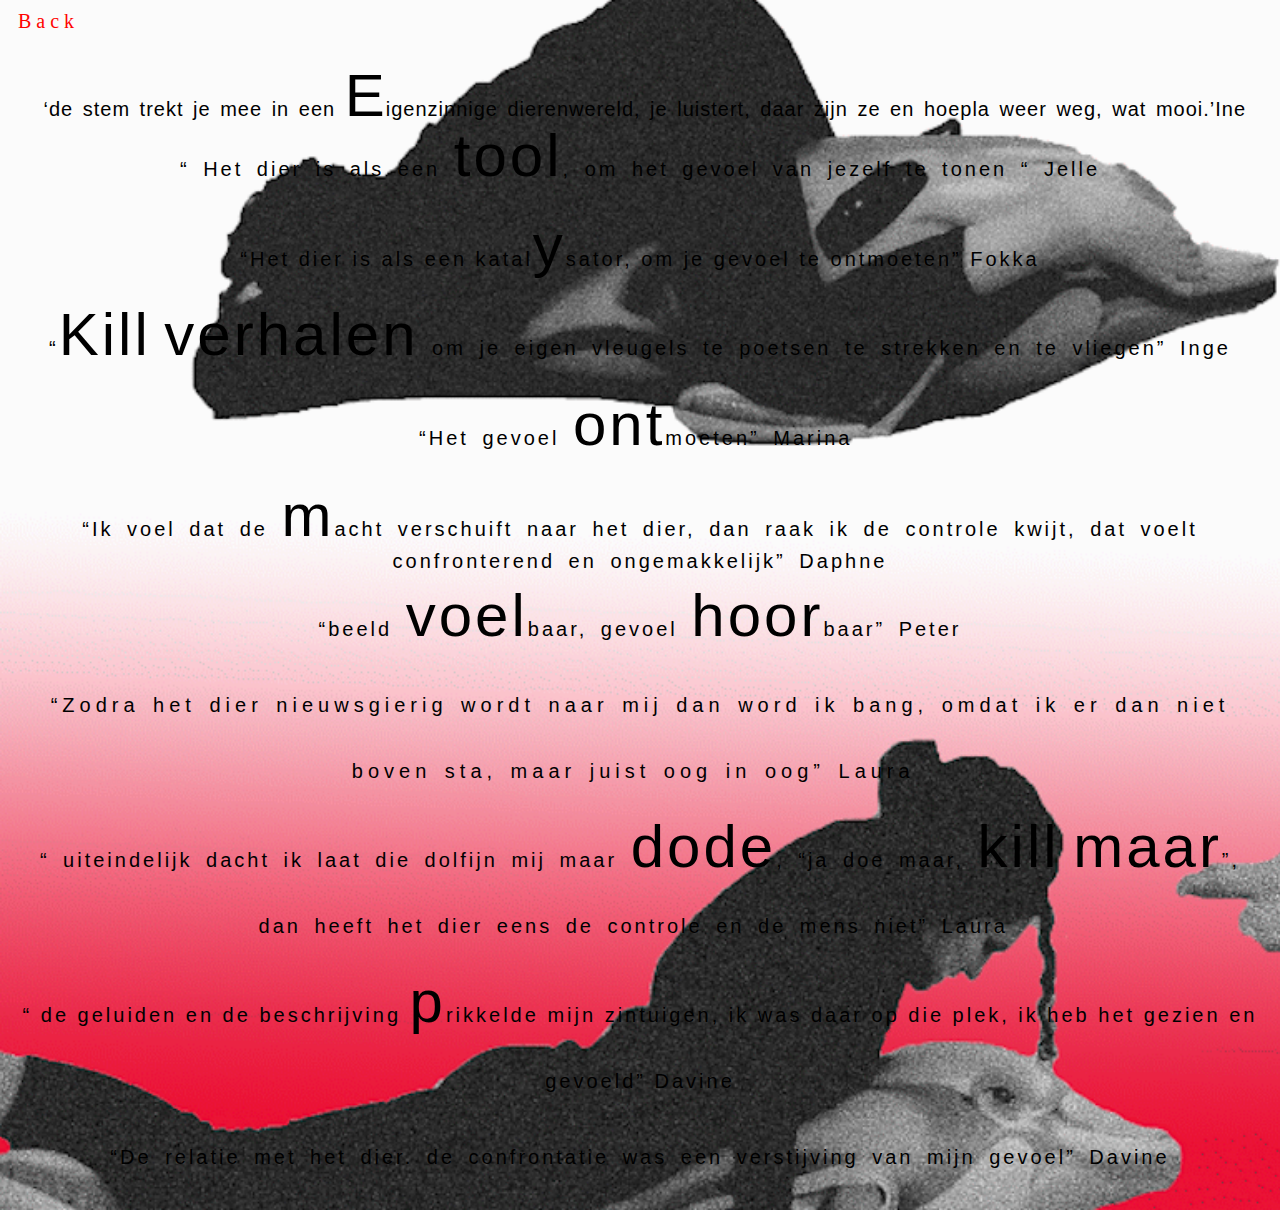
<file: lok.html>
<!doctype html>
<html>
<head>
<meta charset="UTF-8">
<title>lok</title>
<style type="text/css">
.text {
	width: 1000px;
	font-family: Baskerville, "Palatino Linotype", Palatino, "Century Schoolbook L", "Times New Roman", serif;
	font-style: normal;
	position: absolute;
}
</style>
<link href="lok.css" rel="stylesheet" type="text/css">

</head>

<body class="body">
	
	<a href="index.html" class="back">Back</a> 	
	
	<div class="poem">
	<div class="T1">
		<p1> ‘de stem trekt je mee in een <span class="A">E</span>igenzinnige dierenwereld, je luistert, daar zijn ze en hoepla weer weg, wat mooi.’Ine</p1>
	</div>
	
	<div class="T2">
		<p2>“ Het dier is als een <span class="B">tool</span>, om het gevoel van jezelf te tonen “ Jelle</p2>
	</div>
	
	<div class="T3">
		<p3 >“Het dier is als een katal<span class="C">y</span>sator, om je gevoel te ontmoeten” Fokka</p3>
	</div>
	
	<div class="T4">
		<p4>“<span class="A">K</span><span class="B">i</span><span class="C">l</span><span class="B">l</span> <span class="A">v</span><span class="C">e</span><span class="B">r</span><span class="C">h</span><span class="A">a</span><span class="B">l</span><span class="A">e</span><span class="C">n</span> om je eigen vleugels te poetsen te strekken en te vliegen” Inge</p4>
	</div>
	
	<div  class="T5">
		<p5>“Het gevoel <span class="C">o</span><span class="A">n</span><span class="B">t</span>moeten” Marina </p5>
	</div>
	
	<div  class="T6">
		<p6>“Ik voel dat de <span class="B">m</span>acht verschuift naar het dier, dan raak ik de controle kwijt, dat voelt confronterend en ongemakkelijk” Daphne</p6>
	</div>
	
	<div  class="T7">
		<p7>“beeld <span class="B">v</span><span class="A">o</span><span class="C">e</span><span class="B">l</span>baar, gevoel <span class="C">h</span><span class="A">o</span><span class="B">o</span><span class="C">r</span>baar” Peter</p7>
	</div>
	
	<div  class="T8">
		<p8>“Zodra het dier nieuwsgierig wordt naar mij dan word ik bang, omdat ik er dan niet boven sta, maar juist oog in oog” Laura </p8>
	</div>
	
	<div  class="T9">
		<p9>“ uiteindelijk dacht ik laat die dolfijn mij maar <span class="A">d</span><span class="B">o</span><span class="A">d</span><span class="C">e</span>, “ja doe maar, <span class="C">k</span><span class="B">i</span><span class="A">l</span><span class="C">l</span> <span class="A">m</span><span class="C">a</span><span class="B">a</span><span class="C">r</span>”, dan heeft het dier eens de controle en de mens niet” Laura </p9>
	</div>
	
	<div  class="T10">
		<p10>“ de geluiden en de beschrijving <span class="C">p</span>rikkelde mijn zintuigen, ik was daar op die plek, ik heb het gezien en gevoeld” Davine</p10>
	</div>
	
	<div class="T11">
		<p11>“De relatie met het dier. de confrontatie was een verstijving van mijn gevoel” Davine</p11>
	</div>	
</div>
	
</body>
</html>
</file>
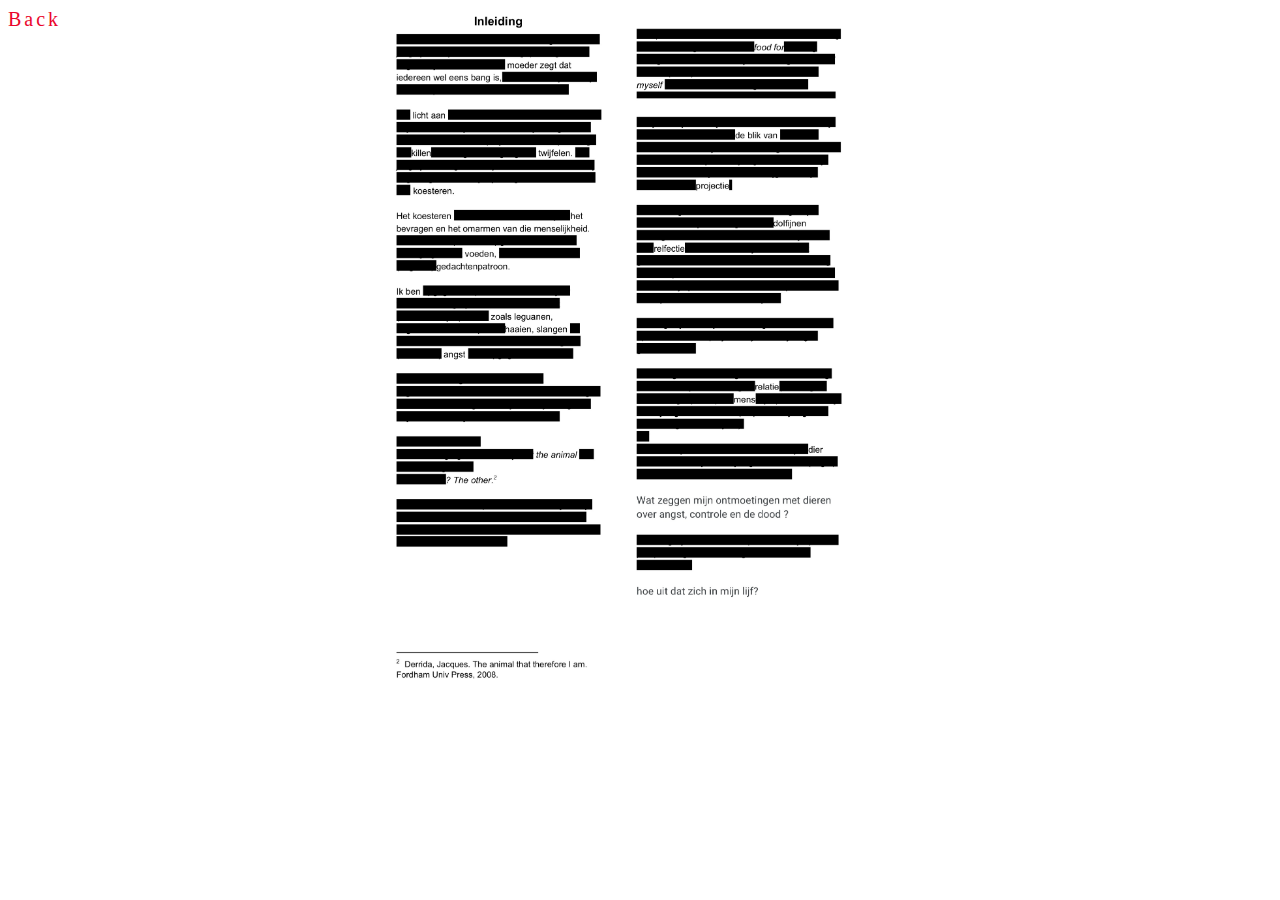
<file: vogel.html>
<!doctype html>
<html>
<head>
<meta charset="UTF-8">
<title>vogel</title>
<link href="vogel.css" rel="stylesheet" type="text/css">
</head>

<body class="body">
	<a href="index.html" class="back">Back</a>
	
	<div class="div">

		
	</div>

</body>
</html>
</file>
<file: lok.css>
@charset "UTF-8";
.body {
	background-image: url(WebV2/Gif/lokbg.gif);
	background-repeat: no-repeat;
	background-size: cover;
	text-decoration: none;
	display: block;
	width: auto;
	height: auto;
	position: static;
}
.T1 {
	font-size: 20px;
	letter-spacing: 1px;
	word-spacing: 3px;
	display: block;
	text-align: center;
	height: 50px;
	margin-top: 10px;
	margin-left: 10px;
	margin-right: 10px;
	position: relative;
	margin-bottom: 10px;
}
.T2 {
	font-size: 20px;
	word-spacing: 5px;
	letter-spacing: 3px;
	margin-top: 10px;
	margin-left: 10px;
	position: relative;
	width: auto;
	height: auto;
	display: block;
	margin-right: 10px;
	margin-bottom: 10px;
}
.T3 {
	margin-left: 10px;
	margin-top: 10px;
	font-size: 20px;
	letter-spacing: 3px;
	width: auto;
	height: auto;
	display: block;
	margin-right: 10px;
	margin-bottom: 10px;
}
.T4 {
	margin-left: 10px;
	margin-top: 10px;
	letter-spacing: 3px;
	word-spacing: 5px;
	font-size: 20px;
	margin-right: 10px;
	margin-bottom: 10px;
	display: block;
}
.T5 {
	margin-left: 5px;
	margin-top: 5px;
	letter-spacing: 3px;
	word-spacing: 5px;
	font-size: 20px;
}
.T6 {
	margin-left: 10px;
	margin-top: 10px;
	letter-spacing: 3px;
	word-spacing: 5px;
	font-size: 20px;
	width: auto;
	height: auto;
	margin-right: 10px;
	margin-bottom: 10px;
	display: block;
	line-height: normal;
}
.T7 {
	margin-left: 10px;
	margin-top: 10px;
	letter-spacing: 3px;
	word-spacing: 5px;
	font-size: 20px;
	margin-right: 10px;
	margin-bottom: 10px;
	display: block;
}
.T8 {
	margin-left: 10px;
	margin-top: 10px;
	letter-spacing: 5px;
	word-spacing: 3px;
	font-size: 20px;
	display: block;
	margin-bottom: 10px;
	margin-right: 10px;
}
.T9 {
	margin-left: 10px;
	margin-top: 10px;
	font-size: 20px;
	letter-spacing: 3px;
	word-spacing: 5px;
	display: block;
	margin-right: 10px;
	margin-bottom: 10px;
}
.T10 {
	margin-left: 10px;
	margin-top: 10px;
	font-size: 20px;
	letter-spacing: 3px;
	white-space: 5px;
	margin-bottom: 10px;
	margin-right: 10px;
	display: block;
}
.T11 {
	letter-spacing: 3px;
	word-spacing: 5px;
	font-size: 20px;
	margin-left: 10px;
	margin-top: 10px;
	display: block;
	margin-right: 10px;
	margin-bottom: 10px;
}
.back {
	color: #FF0400;
	font-size: 20px;
	display: block;
	text-align: left;
	text-decoration: none;
	letter-spacing: 5px;
	margin-top: 10px;
	margin-left: 10px;
	margin-bottom: 10px;
}

.poem {
	cursor: crosshair;
	margin: 10px auto;
	float: right;
	padding: 0px auto;
	line-height: 1em;
	font-family: helvetica;
	color: black;
	font-size: 410%;
	text-align: center;
	width: auto;
	height: auto;
}
.A{
	font-size: 60px;
}
.B{
	font-size: 60px;
}
.C{
	font-size: 60px;
}

.A:hover { 
    font-family: times new roman; 
    color: white;
	font-size: 80px;
	}
.B:hover { 
    font-family:Snell Roundhand; 
	color:white;
	font-size: 80px;
}
	
.C:hover { 
    font-family:Silom; 
    color: white;
	font-stretch:extra-condensed;
	text-transform:uppercase;
	}
	
	.C1:hover { 
    font-family:Silom; 
    color: red;
	font-stretch:extra-condensed;
	text-transform:uppercase;
	}
</file>
<file: vogel.css>
@charset "UTF-8";
.body {
	background-repeat: no-repeat;
	background-image: url(WebV2/Img/vogelbg.png);
	background-size: 68% auto;
	background-position: 45% 0%;
}
.div{
	text-decoration: none;
	background-repeat: no-repeat;
	background-size: cover;
}
.back {
	font-size: 20px;
	color: #EA062C;
	text-decoration: none;
	text-align: left;
	letter-spacing: 3px;
	width: 200px;
}
</file>
